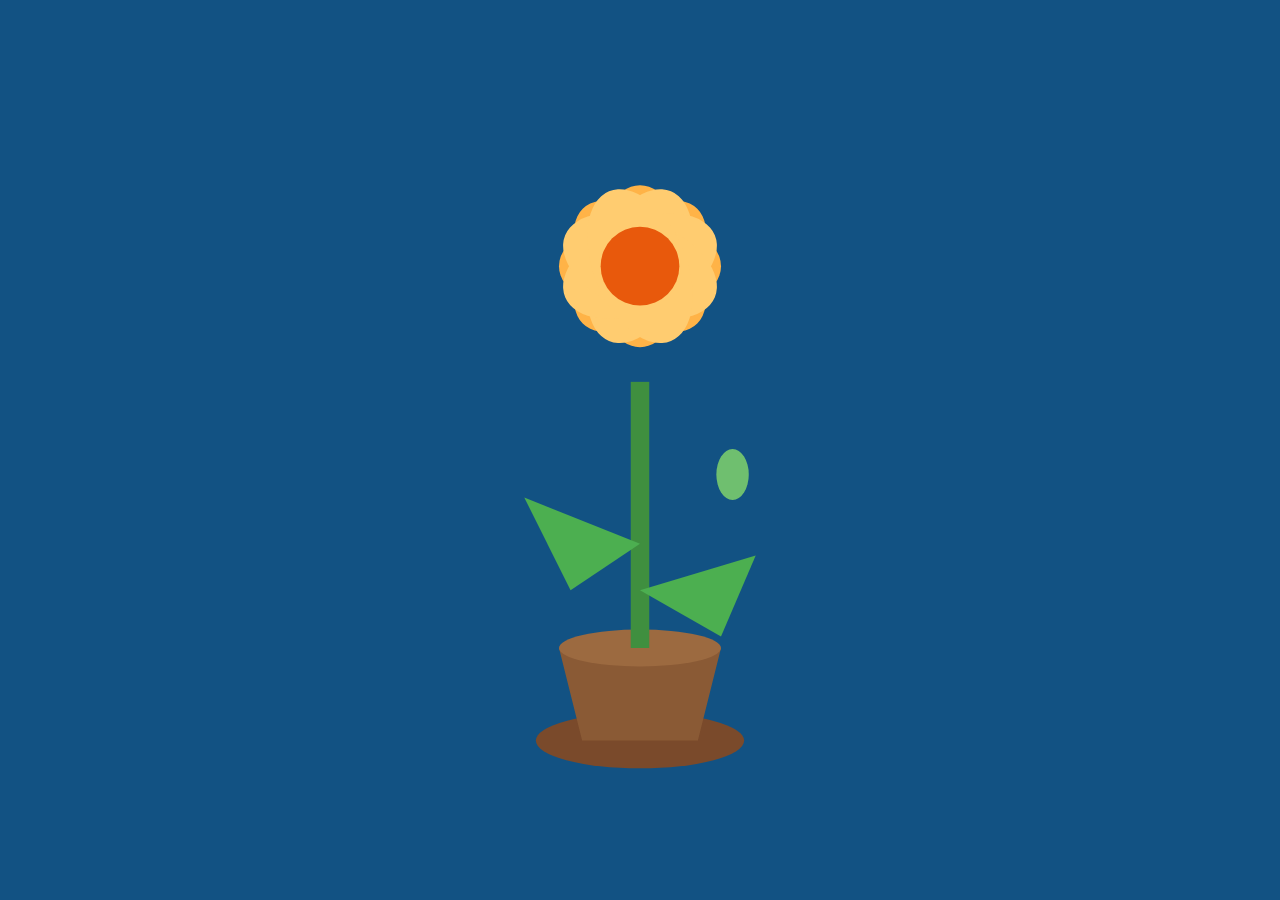
<file: index.html>
<!DOCTYPE html>
<html lang="en">
<head>
    <meta charset="UTF-8">
    <meta name="viewport" content="width=device-width, initial-scale=1.0">
    <title>Flower</title>
    <link rel="stylesheet" href="style.css">
</head>
<body>
    <div class="container">
        <svg id="flower-frame" xmlns="http://www.w3.org/2000/svg" viewBox="0 0 500 700">

            <!-- ===================== VISIBLE ARTWORK ===================== -->
            <!-- These use shapes other than <path> (ellipse/polygon/circle),
                 so the "path"-only hide rules for BaseGroup/LeafGroup don't
                 touch them. This is where your real artwork paths should
                 eventually go if you want them visible. -->

            <!-- Pot / base (visible: uses <ellipse>, not <path>) -->
            <g id="BaseGroup">
                <ellipse cx="250" cy="640" rx="90" ry="24" fill="#7a4a2b"/>
                <polygon points="180,560 320,560 300,640 200,640" fill="#8a5a35"/>
                <ellipse cx="250" cy="560" rx="70" ry="16" fill="#9c6a40"/>
                <!-- alt/duplicate base outline kept as <path>, hidden by CSS -->
                <path d="M180,560 L320,560 L300,640 L200,640 Z" fill="none" stroke="#4a2f1a" stroke-width="3"/>
            </g>

            <!-- Stem -->
            <g id="StemGroup">
                <rect x="242" y="330" width="16" height="230" fill="#3f8f3f"/>
            </g>

            <!-- Leaves (visible: uses <polygon>, not <path>) -->
            <g id="LeafGroup">
                <polygon points="250,470 150,430 190,510" fill="#4caf50"/>
                <polygon points="250,510 350,480 320,550" fill="#4caf50"/>
                <!-- alt/duplicate leaf vein detail kept as <path>, hidden by CSS -->
                <path d="M250,470 L190,470" stroke="#2e7d32" stroke-width="2" fill="none"/>
                <path d="M250,510 L320,510" stroke="#2e7d32" stroke-width="2" fill="none"/>
            </g>

            <!-- Main flower (visible - orange/yellow) -->
            <g id="MainFlowerGroup">
                <g id="Petals">
                    <ellipse cx="250" cy="230" rx="40" ry="70" fill="#ffb347"/>
                    <ellipse cx="250" cy="230" rx="40" ry="70" fill="#ffb347" transform="rotate(45 250 230)"/>
                    <ellipse cx="250" cy="230" rx="40" ry="70" fill="#ffb347" transform="rotate(90 250 230)"/>
                    <ellipse cx="250" cy="230" rx="40" ry="70" fill="#ffb347" transform="rotate(135 250 230)"/>
                    <ellipse cx="250" cy="230" rx="40" ry="70" fill="#ffcc70" transform="rotate(22.5 250 230)"/>
                    <ellipse cx="250" cy="230" rx="40" ry="70" fill="#ffcc70" transform="rotate(67.5 250 230)"/>
                    <ellipse cx="250" cy="230" rx="40" ry="70" fill="#ffcc70" transform="rotate(112.5 250 230)"/>
                    <ellipse cx="250" cy="230" rx="40" ry="70" fill="#ffcc70" transform="rotate(157.5 250 230)"/>
                </g>
                <circle cx="250" cy="230" r="34" fill="#e8590c"/>
                <!-- decorative dots on the flower center, hidden by CSS -->
                <g id="Dots">
                    <circle cx="238" cy="222" r="3" fill="#7a2b00"/>
                    <circle cx="262" cy="222" r="3" fill="#7a2b00"/>
                    <circle cx="250" cy="238" r="3" fill="#7a2b00"/>
                    <circle cx="235" cy="240" r="3" fill="#7a2b00"/>
                    <circle cx="265" cy="240" r="3" fill="#7a2b00"/>
                </g>
            </g>

            <!-- Alt pink color variant of the flower, hidden by CSS -->
            <g id="PinkFlowerGroup">
                <ellipse cx="250" cy="230" rx="40" ry="70" fill="#f48fb1"/>
                <ellipse cx="250" cy="230" rx="40" ry="70" fill="#f48fb1" transform="rotate(45 250 230)"/>
                <ellipse cx="250" cy="230" rx="40" ry="70" fill="#f48fb1" transform="rotate(90 250 230)"/>
                <ellipse cx="250" cy="230" rx="40" ry="70" fill="#f48fb1" transform="rotate(135 250 230)"/>
                <circle cx="250" cy="230" r="34" fill="#ad1457"/>
            </g>

            <!-- Buds: outer bud visible, inner "closed bud" state hidden by CSS -->
            <g id="BudGroup">
                <ellipse cx="330" cy="410" rx="14" ry="22" fill="#6fbf6f"/>
                <g id="BudGroup1">
                    <g id="Bud">
                        <ellipse cx="330" cy="410" rx="8" ry="14" fill="#ffb347"/>
                    </g>
                </g>
            </g>

            <!-- Decorative swirl flourish, hidden by CSS -->
            <g id="Flourish">
                <path d="M120,300 C60,260 60,180 130,160 C90,220 100,270 140,300 Z" fill="#a3d9a5"/>
                <path d="M380,300 C440,260 440,180 370,160 C410,220 400,270 360,300 Z" fill="#a3d9a5"/>
            </g>

            <!-- Signature / footer credit, hidden by CSS -->
            <g id="Footer_group_1">
                <text x="250" y="690" text-anchor="middle" font-family="sans-serif" font-size="14" fill="#ffffff">
                    Flower artwork placeholder
                </text>
            </g>

        </svg>
    </div>
</body>
</html>
</file>
<file: style.css>
body {
    margin: 0;
    background: #125283;
}

.container {
    width: 50%;
    margin: 0 auto;
}

svg#flower-frame {
    display: block;
    height: 90vh;
    width: 100%;
}

#Footer_group_1,
[id^="PinkFlowerGroup"],
[id^="BaseGroup"] path,
[id^="LeafGroup"] path,
g[id^="BudGroup"] g[id^="Bud"],
[id^="Dots"],
[id^="Flourish"] {
    visibility: hidden;
}
</file>
